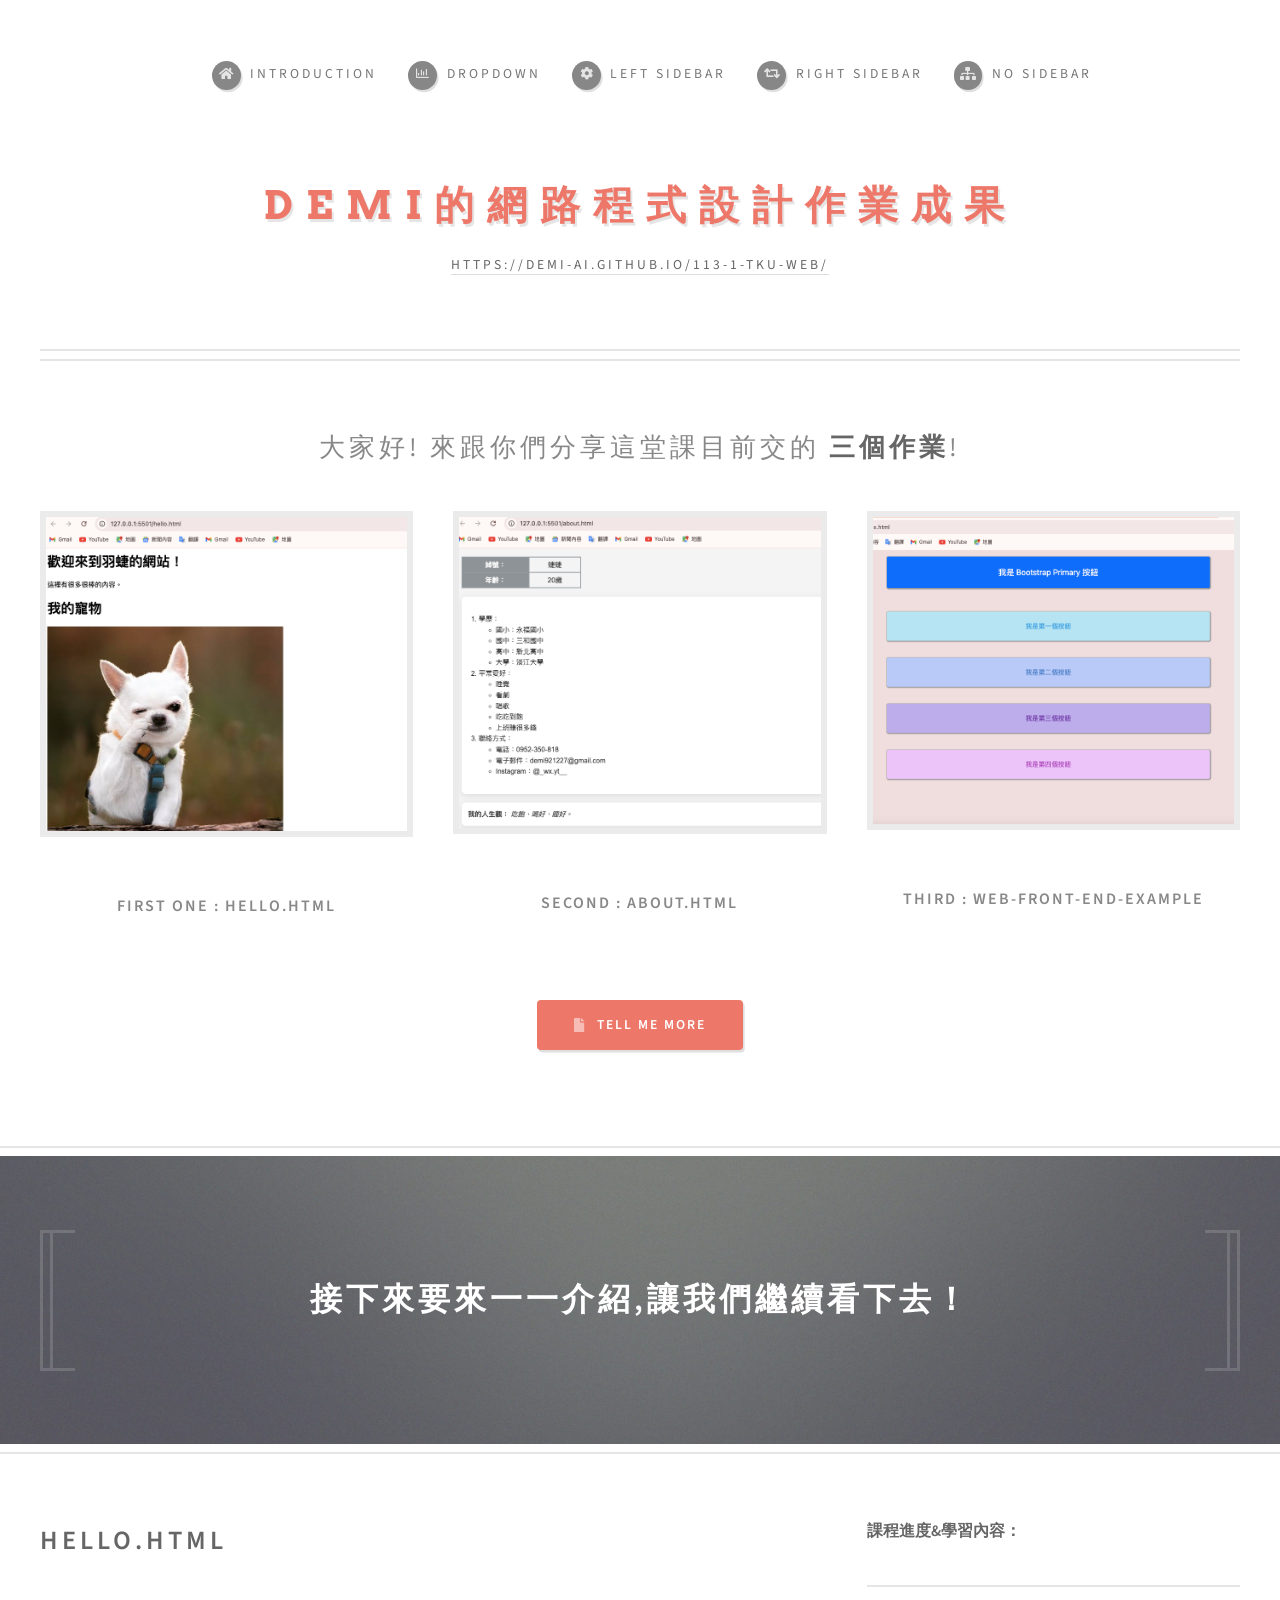
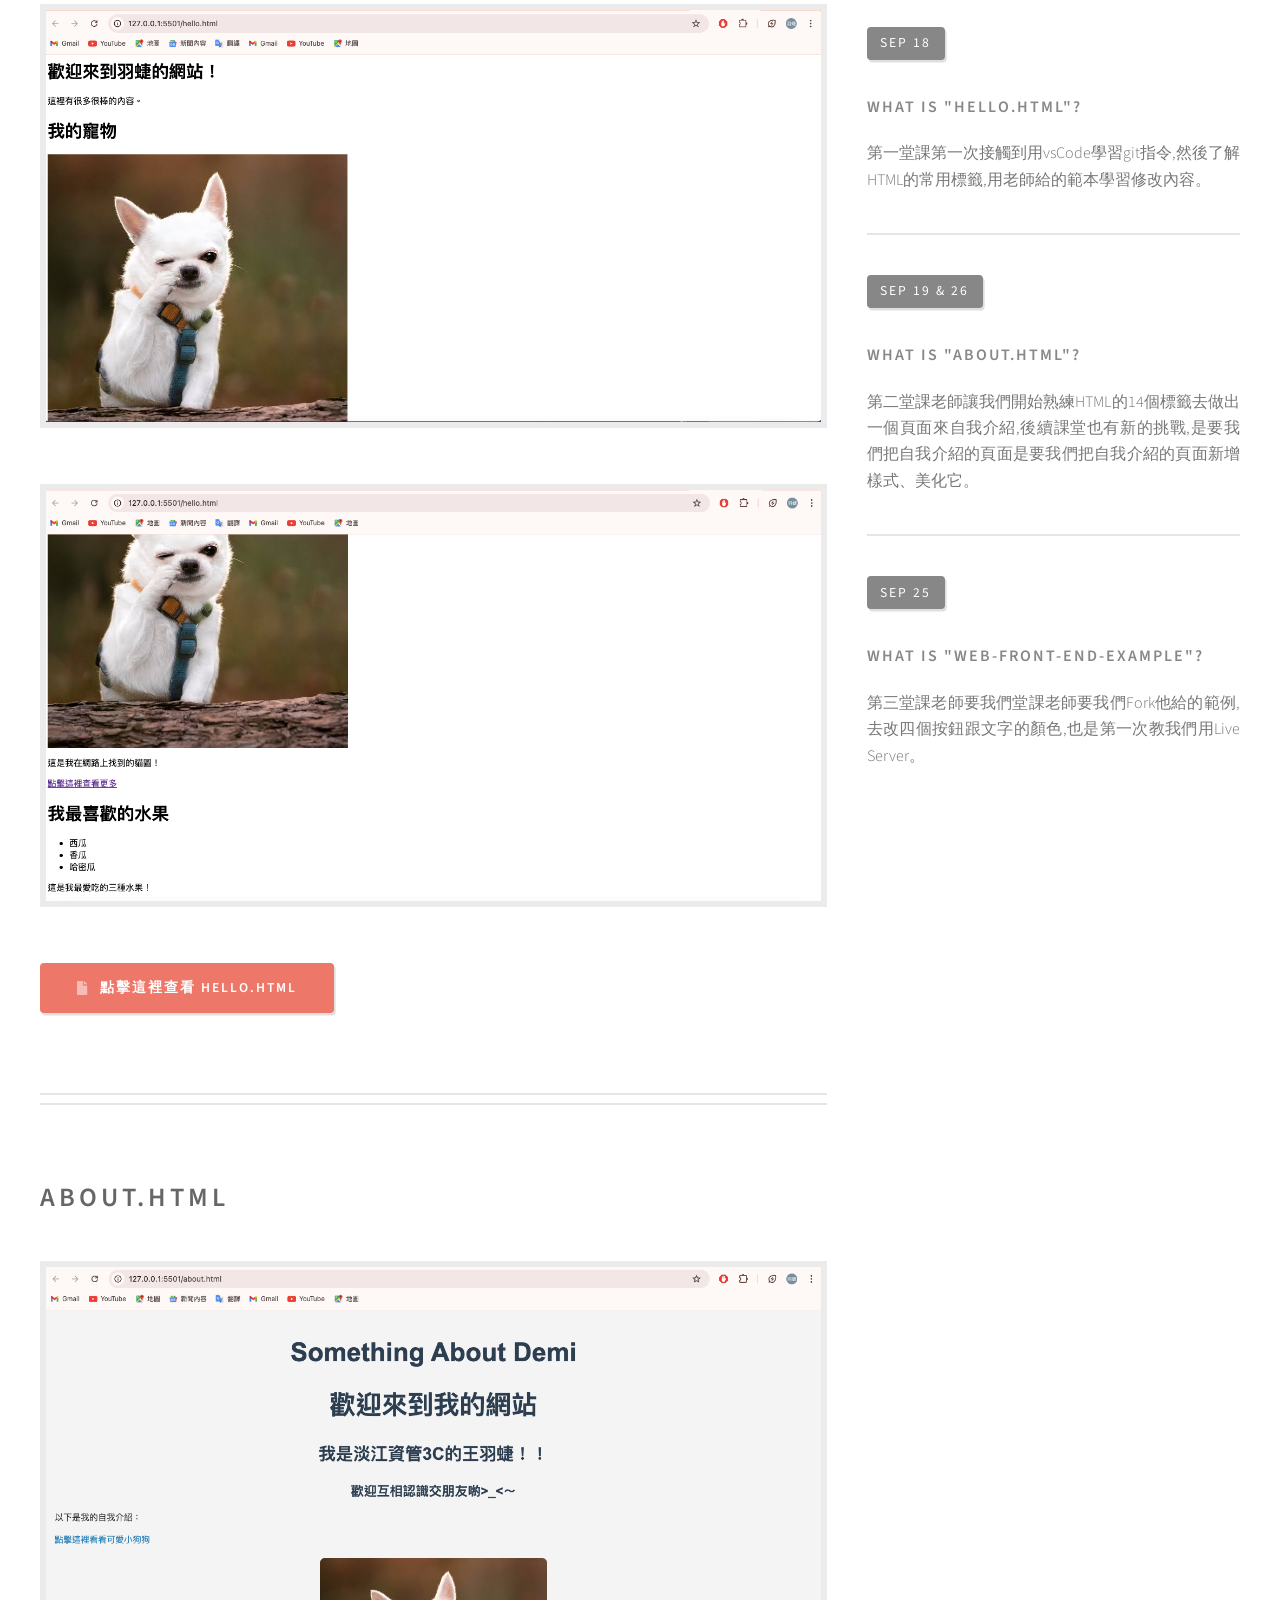
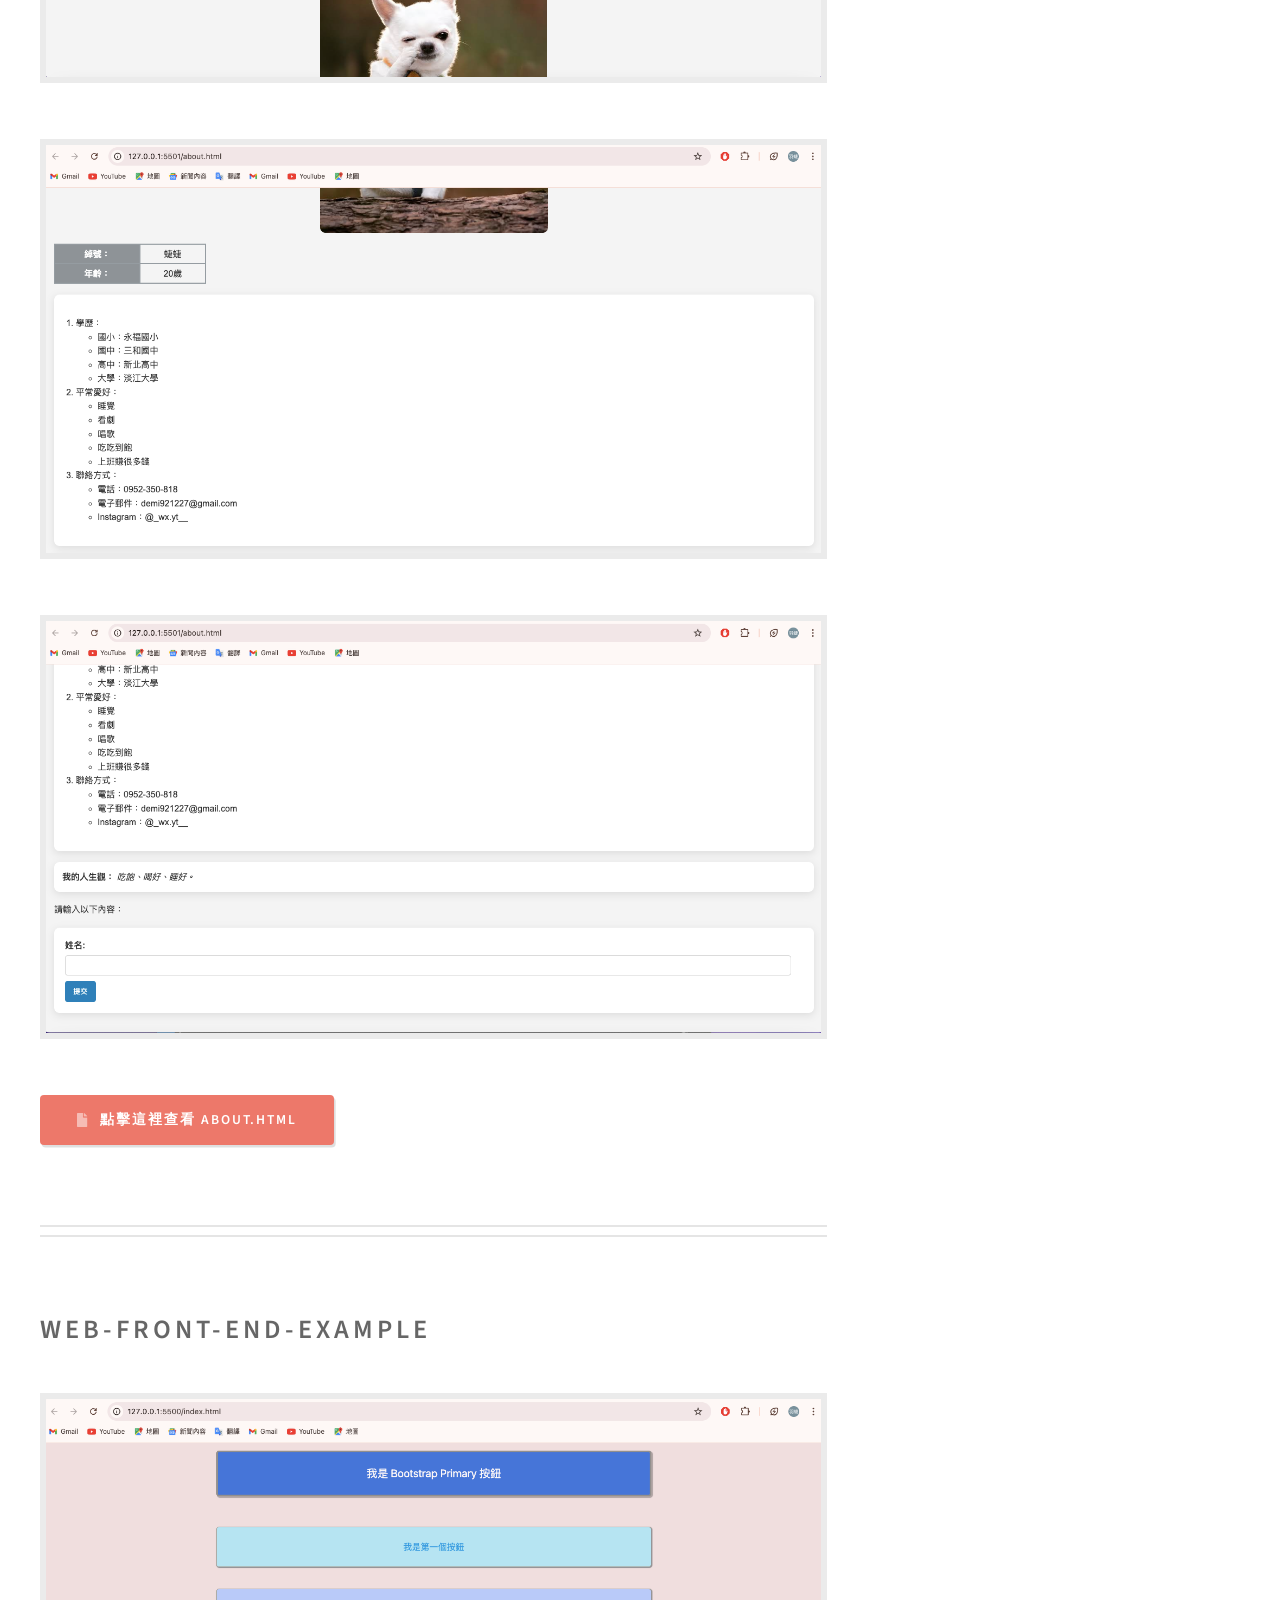
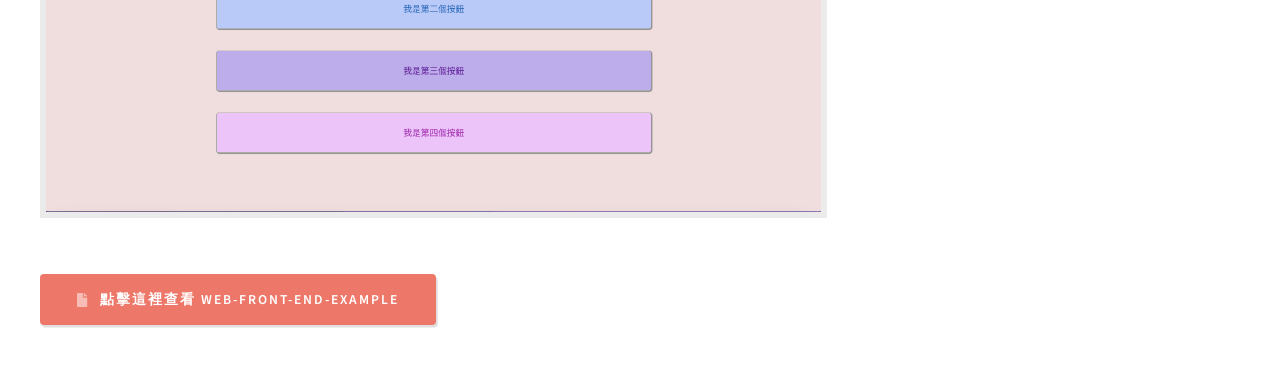
<file: index.html>
<!DOCTYPE HTML>
<!--
	Strongly Typed by HTML5 UP
	html5up.net | @ajlkn
	Free for personal and commercial use under the CCA 3.0 license (html5up.net/license)
-->
<html>

<head>
	<title>Demi-Wang</title>
	<meta charset="utf-8" />
	<meta name="viewport" content="width=device-width, initial-scale=1, user-scalable=no" />
	<link rel="stylesheet" href="assets/css/main.css" />
</head>

<body class="homepage is-preload">
	<div id="page-wrapper">

		<!-- Header -->
		<section id="header">
			<div class="container">

				<!-- Logo -->
				<h1 id="logo"><a href="index.html">Demi的網路程式設計作業成果</a></h1>
				<p><a href="https://demi-ai.github.io/113-1-TKU-Web/">https://demi-ai.github.io/113-1-TKU-Web/</a></p>

				<!-- Nav -->
				<nav id="nav">
					<ul>
						<li><a class="icon solid fa-home" href="index.html"><span>Introduction</span></a></li>
						<li>
							<a href="#" class="icon fa-chart-bar"><span>Dropdown</span></a>
							<ul>
								<li><a href="#">Lorem ipsum dolor</a></li>
								<li><a href="#">Magna phasellus</a></li>
								<li><a href="#">Etiam dolore nisl</a></li>
								<li>
									<a href="#">Phasellus consequat</a>
									<ul>
										<li><a href="#">Magna phasellus</a></li>
										<li><a href="#">Etiam dolore nisl</a></li>
										<li><a href="#">Phasellus consequat</a></li>
									</ul>
								</li>
								<li><a href="#">Veroeros feugiat</a></li>
							</ul>
						</li>
						<li><a class="icon solid fa-cog" href="left-sidebar.html"><span>Left Sidebar</span></a></li>
						<li><a class="icon solid fa-retweet" href="right-sidebar.html"><span>Right Sidebar</span></a>
						</li>
						<li><a class="icon solid fa-sitemap" href="no-sidebar.html"><span>No Sidebar</span></a></li>
					</ul>
				</nav>

			</div>
		</section>

		<!-- Features -->
		<section id="features">
			<div class="container">
				<header>
					<h2>大家好! 來跟你們分享這堂課目前交的 <strong>三個作業</strong>!</h2>
				</header>
				<div class="row aln-center">
					<div class="col-4 col-6-medium col-12-small">

						<!-- Feature -->
						<section>
							<a href="#" class="image featured"><img src="作業1.png" alt="" /></a>
							<header>
								<h3>First One : hello.html</First>
								</h3>
							</header>
						</section>

					</div>
					<div class="col-4 col-6-medium col-12-small">

						<!-- Feature -->
						<section>
							<a href="#" class="image featured"><img src="作業2.png" alt="" /></a>
							<header>
								<h3>Second : about.html</h3>
							</header>
						</section>

					</div>
					<div class="col-4 col-6-medium col-12-small">

						<!-- Feature -->
						<section>
							<a href="#" class="image featured"><img src="作業3.png" alt="" /></a>
							<header>
								<h3>Third : web-front-end-example</h3>
							</header>
						</section>

					</div>
					<div class="col-12">
						<ul class="actions">
							<li><a href="#" class="button icon solid fa-file">Tell Me More</a></li>
						</ul>
					</div>
				</div>
			</div>
		</section>

		<!-- Banner -->
		<section id="banner">
			<div class="container">
				<p><strong>接下來要來一一介紹,讓我們繼續看下去！</strong></p>
			</div>
		</section>

		<!-- Main -->
		<section id="main">
			<div class="container">
				<div class="row">

					<!-- Content -->
					<div id="content" class="col-8 col-12-medium">

						<!-- Post -->
						<article class="box post">
							<header>
								<h2><strong>HELLO.HTML</strong></h2>
							</header>
							<a href="#" class="image featured"><img src="作業1-1.png" alt="" /></a>
							<a href="#" class="image featured"><img src="作業1-2.png" alt="" /></a>
							<ul class="actions">
								<li>
									<a href="https://github.com/Demi-AI/113-1-TKU-Web/blob/main/hello.html"
										class="button icon solid fa-file"target="_blank">點擊這裡查看 hello.html</a>
								</li>
							</ul>
						</article>

						<!-- Post -->
						<article class="box post">
							<header>
								<h2><strong>ABOUT.HTML</strong></h2>
							</header>
							<a href="#" class="image featured"><img src="作業2-1.png" alt="" /></a>
							<a href="#" class="image featured"><img src="作業2-2.png" alt="" /></a>
							<a href="#" class="image featured"><img src=" 作業2-3.png" alt="" /></a>
							<ul class="actions">
								<li>
									<a href="https://github.com/Demi-AI/113-1-TKU-Web/blob/main/style.css"
										class="button icon solid fa-file"target="_blank">點擊這裡查看 about.html</a>
								</li>
							</ul>
						</article>
						<!-- Post -->
						<article class="box post">
							<header>
								<h2><strong>WEB-FRONT-END-EXAMPLE</strong></h2>
							</header>
							<a href="#" class="image featured"><img src="作業3-1.png" alt="" /></a>
							<ul class="actions">
								<li>
									<a href="https://github.com/Demi-AI/web_front-end-example/blob/main/index.html"
										class="button icon solid fa-file"target="_blank">點擊這裡查看 web-front-end-example</a>
								</li>
							</ul>
						</article>

					</div>

					<!-- Sidebar -->
					<div id="sidebar" class="col-4 col-12-medium">

						<!-- Excerpts -->
						<section>
							<ul class="divided">
								<p><strong>課程進度&學習內容：</strong></p>
								<li>

									<!-- Excerpt -->
									<article class="box excerpt">
										<header>
											<span class="date"> Sep 18</span>
											<h3><a href="#">What is "HELLO.HTML"?</a></h3>
										</header>
										<p>第一堂課第一次接觸到用vsCode學習git指令,然後了解HTML的常用標籤,用老師給的範本學習修改內容。</p>
									</article>

								</li>
								<li>

									<!-- Excerpt -->
									<article class="box excerpt">
										<header>
											<span class="date">Sep 19 & 26</span>
											<h3><a href="#">What is "ABOUT.HTML"?</a></h3>
										</header>
										<p>第二堂課老師讓我們開始熟練HTML的14個標籤去做出一個頁面來自我介紹,後續課堂也有新的挑戰,是要我們把自我介紹的頁面是要我們把自我介紹的頁面新增樣式、美化它。
										</p>
									</article>

								</li>
								<li>

									<!-- Excerpt -->
									<article class="box excerpt">
										<header>
											<span class="date">Sep 25</span>
											<h3><a href="#">What is "WEB-FRONT-END-EXAMPLE"?</a></h3>
										</header>
										<p>第三堂課老師要我們堂課老師要我們Fork他給的範例,去改四個按鈕跟文字的顏色,也是第一次教我們用Live Server。</p>
									</article>

								</li>
							</ul>
						</section>
					</div>

				</div>
			</div>
		</section>
		<!-- Scripts -->
		<script src="assets/js/jquery.min.js"></script>
		<script src="assets/js/jquery.dropotron.min.js"></script>
		<script src="assets/js/browser.min.js"></script>
		<script src="assets/js/breakpoints.min.js"></script>
		<script src="assets/js/util.js"></script>
		<script src="assets/js/main.js"></script>

</body>

</html>
</file>
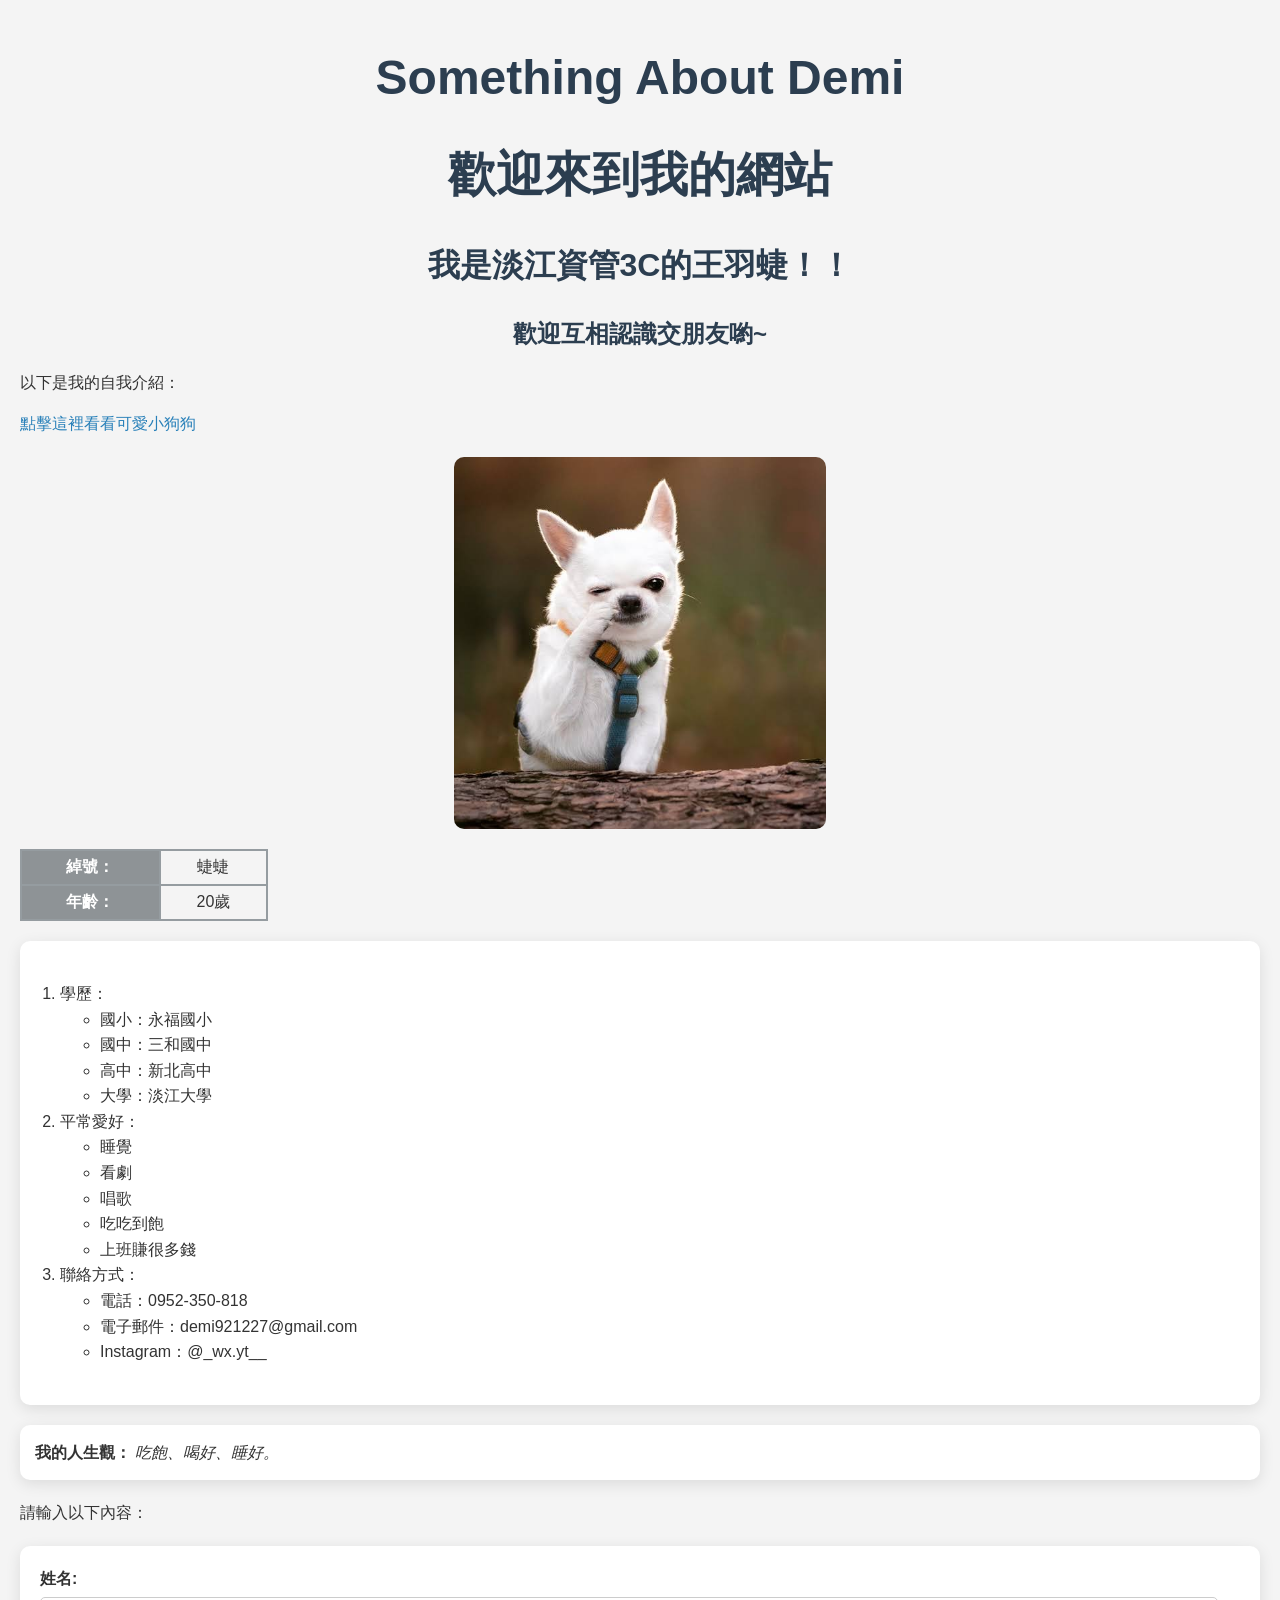
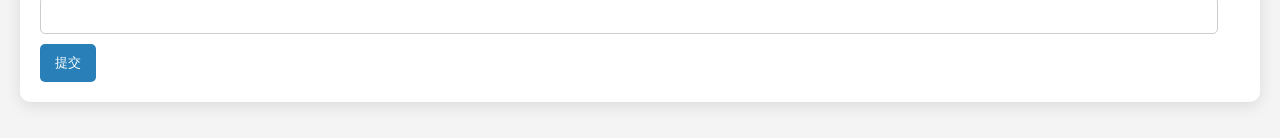
<file: about.html>
</html>

<head>
    <meta charset="UTF-8">
    <meta name="viewport" content="width=device-width, initial-scale=1.0">
    <link rel="stylesheet" type="text/css" href="style.css">
</head>

<title>Something About Demi</title>

<body>
    <h1>Something About Demi</h1>
</body>

<h1>歡迎來到我的網站</h1>
<h2>我是淡江資管3C的王羽蜨！！</h2>
<h3>歡迎互相認識交朋友喲~</h3>

        <p>以下是我的自我介紹：</p>

        <a
            href="https://www.outsideonline.com/culture/active-families/how-to-read-dog-body-language-happy-aggressive/">點擊這裡看看可愛小狗狗</a>

        <img src="dog.png" alt="這是一隻可愛的狗！">

        <table>
            <tr>
                <th>綽號：</th>
                <td>蜨蜨</td>
            </tr>
            <tr>
                <th>年齡：</th>
                <td>20歲</td>
            </tr>
        </table>

        <ol>
            <li>學歷：</li>
            <ul>
                <li>國小：永福國小</li>
                <li>國中：三和國中</li>
                <li>高中：新北高中</li>
                <li>大學：淡江大學</li>
            </ul>
            <li>平常愛好：</li>
            <ul>
                <li>睡覺</li>
                <li>看劇</li>
                <li>唱歌</li>
                <li>吃吃到飽</li>
                <li>上班賺很多錢</li>
            </ul>
            <li>聯絡方式：</li>
            <ul>
                <li>電話：0952-350-818</li>
                <li>電子郵件：demi921227@gmail.com</li>
                <li>Instagram：@_wx.yt__</li>
            </ul>
        </ol>

        <div>
            <strong>我的人生觀：</strong>
            <em>吃飽、喝好、睡好。</em>
        </div>

        <span>請輸入以下內容：</span>

        <form action="/submit" method="post">
            <label for="name">姓名:</label>
            <input type="text" id="name" name="name">
            <input type="submit" value="提交">
        </form>
</html>
</file>
<file: style.css>
/* 全局設置 */
body {
    font-family: 'Arial', sans-serif;
    background-color: #f4f4f4; /* 淺灰背景 */
    color: #333;
    line-height: 1.6;
    margin: 0;
    padding: 20px;
}

/* 標題樣式 */
h1, h2, h3 {
    color: #2c3e50; /* 深色 */
    margin-bottom: 10px;
}

h1 {
    font-size: 3em;
    text-align: center; /* 置中 */
    margin: 20px 0;
}

h2 {
    font-size: 2em;
    text-align: center; /* 置中 */
}

h3 {
    font-size: 1.5em;
    text-align: center; /* 置中 */
}

/* 連結樣式 */
a {
    color: #2980b9; /* 藍色 */
    text-decoration: none;
    transition: color 0.3s; /* 過渡效果 */
}

a:hover {
    color: #e67e22; /* 橙色懸停 */
    text-decoration: underline;
}

/* 表格樣式 */
table {
    width: 20%;
    border-collapse: collapse;
    margin: 20px 0;
}

th, td {
    padding: 6px;
    border: 2px solid #959ca0;
    text-align: center; /* 置中 */
}

th {
    background-color: #8e9396; 
    color: white;
}

/* 有序列表樣式 */
ol {
    margin: 20px 0;
    padding: 40px;
    background-color: #ffffff;
    border-radius: 10px;
    box-shadow: 0 4px 15px rgba(0, 0, 0, 0.1);
}

/* 表單樣式 */
form {
    margin-top: 20px;
    background-color: #ffffff;
    padding: 20px;
    border-radius: 10px;
    box-shadow: 0 4px 15px rgba(0, 0, 0, 0.1);
}

label {
    display: block;
    margin-bottom: 5px;
    font-weight: bold;
}

input[type="text"] {
    width: calc(100% - 22px); /* 確保有適當的內邊距 */
    padding: 10px;
    margin-bottom: 10px;
    border: 1px solid #ccc;
    border-radius: 5px;
}

input[type="submit"] {
    background-color: #2980b9;
    color: white;
    border: none;
    padding: 10px 15px;
    border-radius: 5px;
    cursor: pointer;
    transition: background-color 0.3s; /* 過渡效果 */
}

input[type="submit"]:hover {
    background-color: #1a6692; /* 深藍色懸停 */
}

/* 自我介紹區塊 */
div {
    margin: 20px 0;
    padding: 15px;
    background-color: #ffffff;
    border-radius: 10px;
    box-shadow: 0 4px 15px rgba(0, 0, 0, 0.1);
}

/* 圖片樣式 */
img {
    display: block;
    max-width: 30%; /* 確保圖片不超出邊界 */
    height: auto;
    margin: 20px auto; /* 置中 */
    border-radius: 10px;
}

/* 音樂播放區塊 */
blockquote {
    border-left: 4px solid #2980b9; /* 藍色邊框 */
    padding-left: 20px;
    margin: 20px 0;
    font-style: italic;
    color: #555;
}
</file>
<file: assets/css/main.css>
@import url("fontawesome-all.min.css");
@import url("https://fonts.googleapis.com/css?family=Source+Sans+Pro:300,400,600|Arvo:700");

/*
	Strongly Typed by HTML5 UP
	html5up.net | @ajlkn
	Free for personal and commercial use under the CCA 3.0 license (html5up.net/license)
*/

html, body, div, span, applet, object,
iframe, h1, h2, h3, h4, h5, h6, p, blockquote,
pre, a, abbr, acronym, address, big, cite,
code, del, dfn, em, img, ins, kbd, q, s, samp,
small, strike, strong, sub, sup, tt, var, b,
u, i, center, dl, dt, dd, ol, ul, li, fieldset,
form, label, legend, table, caption, tbody,
tfoot, thead, tr, th, td, article, aside,
canvas, details, embed, figure, figcaption,
footer, header, hgroup, menu, nav, output, ruby,
section, summary, time, mark, audio, video {
	margin: 0;
	padding: 0;
	border: 0;
	font-size: 100%;
	font: inherit;
	vertical-align: baseline;}

article, aside, details, figcaption, figure,
footer, header, hgroup, menu, nav, section {
	display: block;}

body {
	line-height: 1;
}

ol, ul {
	list-style: none;
}

blockquote, q {
	quotes: none;
}

	blockquote:before, blockquote:after, q:before, q:after {
		content: '';
		content: none;
	}

table {
	border-collapse: collapse;
	border-spacing: 0;
}

body {
	-webkit-text-size-adjust: none;
}

mark {
	background-color: transparent;
	color: inherit;
}

input::-moz-focus-inner {
	border: 0;
	padding: 0;
}

input, select, textarea {
	-moz-appearance: none;
	-webkit-appearance: none;
	-ms-appearance: none;
	appearance: none;
}

/* Basic */

	html {
		box-sizing: border-box;
	}

	*, *:before, *:after {
		box-sizing: inherit;
	}

	body {
		background: #f0f0f0;
	}

		body.is-preload *, body.is-preload *:before, body.is-preload *:after {
			-moz-animation: none !important;
			-webkit-animation: none !important;
			-ms-animation: none !important;
			animation: none !important;
			-moz-transition: none !important;
			-webkit-transition: none !important;
			-ms-transition: none !important;
			transition: none !important;
		}

	body, input, textarea, select {
		font-family: 'Source Sans Pro';
		font-weight: 300;
		color: #777;
		line-height: 1.65em;
		font-size: 15pt;
	}

	h1, h2, h3, h4, h5, h6 {
		font-weight: 600;
		text-transform: uppercase;
		color: #888;
	}

	h1 a, h2 a, h3 a, h4 a, h5 a, h6 a {
		color: inherit;
		text-decoration: none;
		border: 0;
	}

	h2 {
		font-size: 1.65em;
		font-weight: 400;
		letter-spacing: 4px;
		margin: 0 0 1.5em 0;
		line-height: 1.75em;
	}

	h3 {
		font-size: 1em;
		letter-spacing: 2px;
		margin: 0 0 1.25em 0;
	}

	a {
		-moz-transition: color 0.25s ease-in-out, border-bottom-color 0.25s ease-in-out;
		-webkit-transition: color 0.25s ease-in-out, border-bottom-color 0.25s ease-in-out;
		-ms-transition: color 0.25s ease-in-out, border-bottom-color 0.25s ease-in-out;
		transition: color 0.25s ease-in-out, border-bottom-color 0.25s ease-in-out;
		color: #666;
		text-decoration: none;
		border-bottom: solid 1px #ddd;
	}

		a strong {
			-moz-transition: color 0.25s ease-in-out, border-bottom-color 0.25s ease-in-out;
			-webkit-transition: color 0.25s ease-in-out, border-bottom-color 0.25s ease-in-out;
			-ms-transition: color 0.25s ease-in-out, border-bottom-color 0.25s ease-in-out;
			transition: color 0.25s ease-in-out, border-bottom-color 0.25s ease-in-out;
		}

		a:hover {
			color: #ed786a;
			border-bottom-color: rgba(255, 255, 255, 0);
		}

			a:hover strong {
				color: #ed786a;
			}

	strong, b {
		font-weight: 600;
		color: #666;
	}

	em, i {
		font-style: italic;
	}

	sub {
		position: relative;
		top: 0.5em;
		font-size: 0.8em;
	}

	sup {
		position: relative;
		top: -0.5em;
		font-size: 0.8em;
	}

	hr {
		border: 0;
		border-top: solid 1px #ddd;
	}

	blockquote {
		border-left: solid 0.5em #ddd;
		padding: 1em 0 1em 2em;
		font-style: italic;
	}

	p {
		text-align: justify;
		margin-bottom: 2em;
	}

	ul, ol, dl, table, blockquote {
		margin-bottom: 2em;
	}

	br.clear {
		clear: both;
	}

/* Container */

	.container {
		margin: 0 auto;
		max-width: 100%;
		width: 70em;
	}

		@media screen and (max-width: 1680px) {

			.container {
				width: 68em;
			}

		}

		@media screen and (max-width: 1280px) {

			.container {
				width: calc(100% - 80px);
			}

		}

		@media screen and (max-width: 980px) {

			.container {
				width: calc(100% - 100px);
			}

		}

		@media screen and (max-width: 736px) {

			.container {
				width: calc(100% - 40px);
			}

		}

/* Row */

	.row {
		display: flex;
		flex-wrap: wrap;
		box-sizing: border-box;
		align-items: stretch;
	}

		.row > * {
			box-sizing: border-box;
		}

		.row.gtr-uniform > * > :last-child {
			margin-bottom: 0;
		}

		.row.aln-left {
			justify-content: flex-start;
		}

		.row.aln-center {
			justify-content: center;
		}

		.row.aln-right {
			justify-content: flex-end;
		}

		.row.aln-top {
			align-items: flex-start;
		}

		.row.aln-middle {
			align-items: center;
		}

		.row.aln-bottom {
			align-items: flex-end;
		}

		.row > .imp {
			order: -1;
		}

		.row > .col-1 {
			width: 8.33333%;
		}

		.row > .off-1 {
			margin-left: 8.33333%;
		}

		.row > .col-2 {
			width: 16.66667%;
		}

		.row > .off-2 {
			margin-left: 16.66667%;
		}

		.row > .col-3 {
			width: 25%;
		}

		.row > .off-3 {
			margin-left: 25%;
		}

		.row > .col-4 {
			width: 33.33333%;
		}

		.row > .off-4 {
			margin-left: 33.33333%;
		}

		.row > .col-5 {
			width: 41.66667%;
		}

		.row > .off-5 {
			margin-left: 41.66667%;
		}

		.row > .col-6 {
			width: 50%;
		}

		.row > .off-6 {
			margin-left: 50%;
		}

		.row > .col-7 {
			width: 58.33333%;
		}

		.row > .off-7 {
			margin-left: 58.33333%;
		}

		.row > .col-8 {
			width: 66.66667%;
		}

		.row > .off-8 {
			margin-left: 66.66667%;
		}

		.row > .col-9 {
			width: 75%;
		}

		.row > .off-9 {
			margin-left: 75%;
		}

		.row > .col-10 {
			width: 83.33333%;
		}

		.row > .off-10 {
			margin-left: 83.33333%;
		}

		.row > .col-11 {
			width: 91.66667%;
		}

		.row > .off-11 {
			margin-left: 91.66667%;
		}

		.row > .col-12 {
			width: 100%;
		}

		.row > .off-12 {
			margin-left: 100%;
		}

		.row.gtr-0 {
			margin-top: 0px;
			margin-left: 0px;
		}

			.row.gtr-0 > * {
				padding: 0px 0 0 0px;
			}

			.row.gtr-0.gtr-uniform {
				margin-top: 0px;
			}

				.row.gtr-0.gtr-uniform > * {
					padding-top: 0px;
				}

		.row.gtr-25 {
			margin-top: -12.5px;
			margin-left: -12.5px;
		}

			.row.gtr-25 > * {
				padding: 12.5px 0 0 12.5px;
			}

			.row.gtr-25.gtr-uniform {
				margin-top: -12.5px;
			}

				.row.gtr-25.gtr-uniform > * {
					padding-top: 12.5px;
				}

		.row.gtr-50 {
			margin-top: -25px;
			margin-left: -25px;
		}

			.row.gtr-50 > * {
				padding: 25px 0 0 25px;
			}

			.row.gtr-50.gtr-uniform {
				margin-top: -25px;
			}

				.row.gtr-50.gtr-uniform > * {
					padding-top: 25px;
				}

		.row {
			margin-top: -50px;
			margin-left: -50px;
		}

			.row > * {
				padding: 50px 0 0 50px;
			}

			.row.gtr-uniform {
				margin-top: -50px;
			}

				.row.gtr-uniform > * {
					padding-top: 50px;
				}

		.row.gtr-150 {
			margin-top: -75px;
			margin-left: -75px;
		}

			.row.gtr-150 > * {
				padding: 75px 0 0 75px;
			}

			.row.gtr-150.gtr-uniform {
				margin-top: -75px;
			}

				.row.gtr-150.gtr-uniform > * {
					padding-top: 75px;
				}

		.row.gtr-200 {
			margin-top: -100px;
			margin-left: -100px;
		}

			.row.gtr-200 > * {
				padding: 100px 0 0 100px;
			}

			.row.gtr-200.gtr-uniform {
				margin-top: -100px;
			}

				.row.gtr-200.gtr-uniform > * {
					padding-top: 100px;
				}

		@media screen and (max-width: 1680px) {

			.row {
				display: flex;
				flex-wrap: wrap;
				box-sizing: border-box;
				align-items: stretch;
			}

				.row > * {
					box-sizing: border-box;
				}

				.row.gtr-uniform > * > :last-child {
					margin-bottom: 0;
				}

				.row.aln-left {
					justify-content: flex-start;
				}

				.row.aln-center {
					justify-content: center;
				}

				.row.aln-right {
					justify-content: flex-end;
				}

				.row.aln-top {
					align-items: flex-start;
				}

				.row.aln-middle {
					align-items: center;
				}

				.row.aln-bottom {
					align-items: flex-end;
				}

				.row > .imp-xlarge {
					order: -1;
				}

				.row > .col-1-xlarge {
					width: 8.33333%;
				}

				.row > .off-1-xlarge {
					margin-left: 8.33333%;
				}

				.row > .col-2-xlarge {
					width: 16.66667%;
				}

				.row > .off-2-xlarge {
					margin-left: 16.66667%;
				}

				.row > .col-3-xlarge {
					width: 25%;
				}

				.row > .off-3-xlarge {
					margin-left: 25%;
				}

				.row > .col-4-xlarge {
					width: 33.33333%;
				}

				.row > .off-4-xlarge {
					margin-left: 33.33333%;
				}

				.row > .col-5-xlarge {
					width: 41.66667%;
				}

				.row > .off-5-xlarge {
					margin-left: 41.66667%;
				}

				.row > .col-6-xlarge {
					width: 50%;
				}

				.row > .off-6-xlarge {
					margin-left: 50%;
				}

				.row > .col-7-xlarge {
					width: 58.33333%;
				}

				.row > .off-7-xlarge {
					margin-left: 58.33333%;
				}

				.row > .col-8-xlarge {
					width: 66.66667%;
				}

				.row > .off-8-xlarge {
					margin-left: 66.66667%;
				}

				.row > .col-9-xlarge {
					width: 75%;
				}

				.row > .off-9-xlarge {
					margin-left: 75%;
				}

				.row > .col-10-xlarge {
					width: 83.33333%;
				}

				.row > .off-10-xlarge {
					margin-left: 83.33333%;
				}

				.row > .col-11-xlarge {
					width: 91.66667%;
				}

				.row > .off-11-xlarge {
					margin-left: 91.66667%;
				}

				.row > .col-12-xlarge {
					width: 100%;
				}

				.row > .off-12-xlarge {
					margin-left: 100%;
				}

				.row.gtr-0 {
					margin-top: 0px;
					margin-left: 0px;
				}

					.row.gtr-0 > * {
						padding: 0px 0 0 0px;
					}

					.row.gtr-0.gtr-uniform {
						margin-top: 0px;
					}

						.row.gtr-0.gtr-uniform > * {
							padding-top: 0px;
						}

				.row.gtr-25 {
					margin-top: -12.5px;
					margin-left: -12.5px;
				}

					.row.gtr-25 > * {
						padding: 12.5px 0 0 12.5px;
					}

					.row.gtr-25.gtr-uniform {
						margin-top: -12.5px;
					}

						.row.gtr-25.gtr-uniform > * {
							padding-top: 12.5px;
						}

				.row.gtr-50 {
					margin-top: -25px;
					margin-left: -25px;
				}

					.row.gtr-50 > * {
						padding: 25px 0 0 25px;
					}

					.row.gtr-50.gtr-uniform {
						margin-top: -25px;
					}

						.row.gtr-50.gtr-uniform > * {
							padding-top: 25px;
						}

				.row {
					margin-top: -50px;
					margin-left: -50px;
				}

					.row > * {
						padding: 50px 0 0 50px;
					}

					.row.gtr-uniform {
						margin-top: -50px;
					}

						.row.gtr-uniform > * {
							padding-top: 50px;
						}

				.row.gtr-150 {
					margin-top: -75px;
					margin-left: -75px;
				}

					.row.gtr-150 > * {
						padding: 75px 0 0 75px;
					}

					.row.gtr-150.gtr-uniform {
						margin-top: -75px;
					}

						.row.gtr-150.gtr-uniform > * {
							padding-top: 75px;
						}

				.row.gtr-200 {
					margin-top: -100px;
					margin-left: -100px;
				}

					.row.gtr-200 > * {
						padding: 100px 0 0 100px;
					}

					.row.gtr-200.gtr-uniform {
						margin-top: -100px;
					}

						.row.gtr-200.gtr-uniform > * {
							padding-top: 100px;
						}

		}

		@media screen and (max-width: 1280px) {

			.row {
				display: flex;
				flex-wrap: wrap;
				box-sizing: border-box;
				align-items: stretch;
			}

				.row > * {
					box-sizing: border-box;
				}

				.row.gtr-uniform > * > :last-child {
					margin-bottom: 0;
				}

				.row.aln-left {
					justify-content: flex-start;
				}

				.row.aln-center {
					justify-content: center;
				}

				.row.aln-right {
					justify-content: flex-end;
				}

				.row.aln-top {
					align-items: flex-start;
				}

				.row.aln-middle {
					align-items: center;
				}

				.row.aln-bottom {
					align-items: flex-end;
				}

				.row > .imp-large {
					order: -1;
				}

				.row > .col-1-large {
					width: 8.33333%;
				}

				.row > .off-1-large {
					margin-left: 8.33333%;
				}

				.row > .col-2-large {
					width: 16.66667%;
				}

				.row > .off-2-large {
					margin-left: 16.66667%;
				}

				.row > .col-3-large {
					width: 25%;
				}

				.row > .off-3-large {
					margin-left: 25%;
				}

				.row > .col-4-large {
					width: 33.33333%;
				}

				.row > .off-4-large {
					margin-left: 33.33333%;
				}

				.row > .col-5-large {
					width: 41.66667%;
				}

				.row > .off-5-large {
					margin-left: 41.66667%;
				}

				.row > .col-6-large {
					width: 50%;
				}

				.row > .off-6-large {
					margin-left: 50%;
				}

				.row > .col-7-large {
					width: 58.33333%;
				}

				.row > .off-7-large {
					margin-left: 58.33333%;
				}

				.row > .col-8-large {
					width: 66.66667%;
				}

				.row > .off-8-large {
					margin-left: 66.66667%;
				}

				.row > .col-9-large {
					width: 75%;
				}

				.row > .off-9-large {
					margin-left: 75%;
				}

				.row > .col-10-large {
					width: 83.33333%;
				}

				.row > .off-10-large {
					margin-left: 83.33333%;
				}

				.row > .col-11-large {
					width: 91.66667%;
				}

				.row > .off-11-large {
					margin-left: 91.66667%;
				}

				.row > .col-12-large {
					width: 100%;
				}

				.row > .off-12-large {
					margin-left: 100%;
				}

				.row.gtr-0 {
					margin-top: 0px;
					margin-left: 0px;
				}

					.row.gtr-0 > * {
						padding: 0px 0 0 0px;
					}

					.row.gtr-0.gtr-uniform {
						margin-top: 0px;
					}

						.row.gtr-0.gtr-uniform > * {
							padding-top: 0px;
						}

				.row.gtr-25 {
					margin-top: -10px;
					margin-left: -10px;
				}

					.row.gtr-25 > * {
						padding: 10px 0 0 10px;
					}

					.row.gtr-25.gtr-uniform {
						margin-top: -10px;
					}

						.row.gtr-25.gtr-uniform > * {
							padding-top: 10px;
						}

				.row.gtr-50 {
					margin-top: -20px;
					margin-left: -20px;
				}

					.row.gtr-50 > * {
						padding: 20px 0 0 20px;
					}

					.row.gtr-50.gtr-uniform {
						margin-top: -20px;
					}

						.row.gtr-50.gtr-uniform > * {
							padding-top: 20px;
						}

				.row {
					margin-top: -40px;
					margin-left: -40px;
				}

					.row > * {
						padding: 40px 0 0 40px;
					}

					.row.gtr-uniform {
						margin-top: -40px;
					}

						.row.gtr-uniform > * {
							padding-top: 40px;
						}

				.row.gtr-150 {
					margin-top: -60px;
					margin-left: -60px;
				}

					.row.gtr-150 > * {
						padding: 60px 0 0 60px;
					}

					.row.gtr-150.gtr-uniform {
						margin-top: -60px;
					}

						.row.gtr-150.gtr-uniform > * {
							padding-top: 60px;
						}

				.row.gtr-200 {
					margin-top: -80px;
					margin-left: -80px;
				}

					.row.gtr-200 > * {
						padding: 80px 0 0 80px;
					}

					.row.gtr-200.gtr-uniform {
						margin-top: -80px;
					}

						.row.gtr-200.gtr-uniform > * {
							padding-top: 80px;
						}

		}

		@media screen and (max-width: 980px) {

			.row {
				display: flex;
				flex-wrap: wrap;
				box-sizing: border-box;
				align-items: stretch;
			}

				.row > * {
					box-sizing: border-box;
				}

				.row.gtr-uniform > * > :last-child {
					margin-bottom: 0;
				}

				.row.aln-left {
					justify-content: flex-start;
				}

				.row.aln-center {
					justify-content: center;
				}

				.row.aln-right {
					justify-content: flex-end;
				}

				.row.aln-top {
					align-items: flex-start;
				}

				.row.aln-middle {
					align-items: center;
				}

				.row.aln-bottom {
					align-items: flex-end;
				}

				.row > .imp-medium {
					order: -1;
				}

				.row > .col-1-medium {
					width: 8.33333%;
				}

				.row > .off-1-medium {
					margin-left: 8.33333%;
				}

				.row > .col-2-medium {
					width: 16.66667%;
				}

				.row > .off-2-medium {
					margin-left: 16.66667%;
				}

				.row > .col-3-medium {
					width: 25%;
				}

				.row > .off-3-medium {
					margin-left: 25%;
				}

				.row > .col-4-medium {
					width: 33.33333%;
				}

				.row > .off-4-medium {
					margin-left: 33.33333%;
				}

				.row > .col-5-medium {
					width: 41.66667%;
				}

				.row > .off-5-medium {
					margin-left: 41.66667%;
				}

				.row > .col-6-medium {
					width: 50%;
				}

				.row > .off-6-medium {
					margin-left: 50%;
				}

				.row > .col-7-medium {
					width: 58.33333%;
				}

				.row > .off-7-medium {
					margin-left: 58.33333%;
				}

				.row > .col-8-medium {
					width: 66.66667%;
				}

				.row > .off-8-medium {
					margin-left: 66.66667%;
				}

				.row > .col-9-medium {
					width: 75%;
				}

				.row > .off-9-medium {
					margin-left: 75%;
				}

				.row > .col-10-medium {
					width: 83.33333%;
				}

				.row > .off-10-medium {
					margin-left: 83.33333%;
				}

				.row > .col-11-medium {
					width: 91.66667%;
				}

				.row > .off-11-medium {
					margin-left: 91.66667%;
				}

				.row > .col-12-medium {
					width: 100%;
				}

				.row > .off-12-medium {
					margin-left: 100%;
				}

				.row.gtr-0 {
					margin-top: 0px;
					margin-left: 0px;
				}

					.row.gtr-0 > * {
						padding: 0px 0 0 0px;
					}

					.row.gtr-0.gtr-uniform {
						margin-top: 0px;
					}

						.row.gtr-0.gtr-uniform > * {
							padding-top: 0px;
						}

				.row.gtr-25 {
					margin-top: -12.5px;
					margin-left: -12.5px;
				}

					.row.gtr-25 > * {
						padding: 12.5px 0 0 12.5px;
					}

					.row.gtr-25.gtr-uniform {
						margin-top: -12.5px;
					}

						.row.gtr-25.gtr-uniform > * {
							padding-top: 12.5px;
						}

				.row.gtr-50 {
					margin-top: -25px;
					margin-left: -25px;
				}

					.row.gtr-50 > * {
						padding: 25px 0 0 25px;
					}

					.row.gtr-50.gtr-uniform {
						margin-top: -25px;
					}

						.row.gtr-50.gtr-uniform > * {
							padding-top: 25px;
						}

				.row {
					margin-top: -50px;
					margin-left: -50px;
				}

					.row > * {
						padding: 50px 0 0 50px;
					}

					.row.gtr-uniform {
						margin-top: -50px;
					}

						.row.gtr-uniform > * {
							padding-top: 50px;
						}

				.row.gtr-150 {
					margin-top: -75px;
					margin-left: -75px;
				}

					.row.gtr-150 > * {
						padding: 75px 0 0 75px;
					}

					.row.gtr-150.gtr-uniform {
						margin-top: -75px;
					}

						.row.gtr-150.gtr-uniform > * {
							padding-top: 75px;
						}

				.row.gtr-200 {
					margin-top: -100px;
					margin-left: -100px;
				}

					.row.gtr-200 > * {
						padding: 100px 0 0 100px;
					}

					.row.gtr-200.gtr-uniform {
						margin-top: -100px;
					}

						.row.gtr-200.gtr-uniform > * {
							padding-top: 100px;
						}

		}

		@media screen and (max-width: 736px) {

			.row {
				display: flex;
				flex-wrap: wrap;
				box-sizing: border-box;
				align-items: stretch;
			}

				.row > * {
					box-sizing: border-box;
				}

				.row.gtr-uniform > * > :last-child {
					margin-bottom: 0;
				}

				.row.aln-left {
					justify-content: flex-start;
				}

				.row.aln-center {
					justify-content: center;
				}

				.row.aln-right {
					justify-content: flex-end;
				}

				.row.aln-top {
					align-items: flex-start;
				}

				.row.aln-middle {
					align-items: center;
				}

				.row.aln-bottom {
					align-items: flex-end;
				}

				.row > .imp-small {
					order: -1;
				}

				.row > .col-1-small {
					width: 8.33333%;
				}

				.row > .off-1-small {
					margin-left: 8.33333%;
				}

				.row > .col-2-small {
					width: 16.66667%;
				}

				.row > .off-2-small {
					margin-left: 16.66667%;
				}

				.row > .col-3-small {
					width: 25%;
				}

				.row > .off-3-small {
					margin-left: 25%;
				}

				.row > .col-4-small {
					width: 33.33333%;
				}

				.row > .off-4-small {
					margin-left: 33.33333%;
				}

				.row > .col-5-small {
					width: 41.66667%;
				}

				.row > .off-5-small {
					margin-left: 41.66667%;
				}

				.row > .col-6-small {
					width: 50%;
				}

				.row > .off-6-small {
					margin-left: 50%;
				}

				.row > .col-7-small {
					width: 58.33333%;
				}

				.row > .off-7-small {
					margin-left: 58.33333%;
				}

				.row > .col-8-small {
					width: 66.66667%;
				}

				.row > .off-8-small {
					margin-left: 66.66667%;
				}

				.row > .col-9-small {
					width: 75%;
				}

				.row > .off-9-small {
					margin-left: 75%;
				}

				.row > .col-10-small {
					width: 83.33333%;
				}

				.row > .off-10-small {
					margin-left: 83.33333%;
				}

				.row > .col-11-small {
					width: 91.66667%;
				}

				.row > .off-11-small {
					margin-left: 91.66667%;
				}

				.row > .col-12-small {
					width: 100%;
				}

				.row > .off-12-small {
					margin-left: 100%;
				}

				.row.gtr-0 {
					margin-top: 0px;
					margin-left: 0px;
				}

					.row.gtr-0 > * {
						padding: 0px 0 0 0px;
					}

					.row.gtr-0.gtr-uniform {
						margin-top: 0px;
					}

						.row.gtr-0.gtr-uniform > * {
							padding-top: 0px;
						}

				.row.gtr-25 {
					margin-top: -7.5px;
					margin-left: -7.5px;
				}

					.row.gtr-25 > * {
						padding: 7.5px 0 0 7.5px;
					}

					.row.gtr-25.gtr-uniform {
						margin-top: -7.5px;
					}

						.row.gtr-25.gtr-uniform > * {
							padding-top: 7.5px;
						}

				.row.gtr-50 {
					margin-top: -15px;
					margin-left: -15px;
				}

					.row.gtr-50 > * {
						padding: 15px 0 0 15px;
					}

					.row.gtr-50.gtr-uniform {
						margin-top: -15px;
					}

						.row.gtr-50.gtr-uniform > * {
							padding-top: 15px;
						}

				.row {
					margin-top: -30px;
					margin-left: -30px;
				}

					.row > * {
						padding: 30px 0 0 30px;
					}

					.row.gtr-uniform {
						margin-top: -30px;
					}

						.row.gtr-uniform > * {
							padding-top: 30px;
						}

				.row.gtr-150 {
					margin-top: -45px;
					margin-left: -45px;
				}

					.row.gtr-150 > * {
						padding: 45px 0 0 45px;
					}

					.row.gtr-150.gtr-uniform {
						margin-top: -45px;
					}

						.row.gtr-150.gtr-uniform > * {
							padding-top: 45px;
						}

				.row.gtr-200 {
					margin-top: -60px;
					margin-left: -60px;
				}

					.row.gtr-200 > * {
						padding: 60px 0 0 60px;
					}

					.row.gtr-200.gtr-uniform {
						margin-top: -60px;
					}

						.row.gtr-200.gtr-uniform > * {
							padding-top: 60px;
						}

		}

/* Sections/Article */

	section, article {
		margin-bottom: 3em;
	}

	section > :last-child,
	article > :last-child,
	section:last-child,
	article:last-child {
		margin-bottom: 0;
	}

/* Image */

	.image {
		-moz-transition: opacity 0.25s ease-in-out;
		-webkit-transition: opacity 0.25s ease-in-out;
		-ms-transition: opacity 0.25s ease-in-out;
		transition: opacity 0.25s ease-in-out;
		display: inline-block;
		border: solid 6px #ebebeb !important;
	}

		.image:hover {
			opacity: 0.9;
		}

		.image img {
			display: block;
			width: 100%;
		}

		.image.fit {
			display: block;
			width: 100%;
		}

		.image.featured {
			display: block;
			width: 100%;
			margin: 0 0 3.5em 0;
		}

		.image.left {
			float: left;
			margin: 0 1.5em 1.5em 0;
			position: relative;
			top: 0.5em;
		}

		.image.centered {
			display: block;
			margin: 0 0 2em 0;
		}

			.image.centered img {
				margin: 0 auto;
				width: auto;
			}

/* List */

	ul {
		list-style: disc;
		padding-left: 1em;
	}

		ul li {
			padding-left: 0.5em;
			margin: 0.75em 0 0.75em 0;
		}

			ul li:first-child {
				margin-top: 0;
			}

	ol {
		list-style: decimal;
		padding-left: 1em;
	}

		ol li {
			padding-left: 0.5em;
			margin: 0.75em 0 0.75em 0;
		}

			ol li:first-child {
				margin-top: 0;
			}

/* Links */

	ul.links {
		list-style: none;
		padding-left: 0;
	}

		ul.links li {
			display: inline;
			border-left: solid 1px #d0d0d0;
			padding-left: 1em;
			margin: 0 0 0 1em;
		}

			ul.links li:first-child {
				margin-left: 0;
				padding-left: 0;
				border-left: 0;
			}

/* Actions */

	ul.actions {
		margin-top: 2.5em;
		clear: both;
		list-style: none;
		padding-left: 0;
	}

		ul.actions li {
			padding-left: 0;
			display: inline-block;
			margin: 0 0 0 1em;
		}

			ul.actions li:first-child {
				margin-left: 0;
			}

/* Divided */

	ul.divided {
		list-style: none;
		padding-left: 0;
	}

		ul.divided li {
			border-top: solid 2px #e5e5e5;
			padding-left: 0;
			margin: 2.5em 0 0 0;
			padding: 2.5em 0 0 0;
		}

			ul.divided li:first-child {
				border-top: 0;
				margin-top: 0;
				padding-top: 0;
			}

/* Icons */

	ul.icons {
		list-style: none;
		padding-left: 0;
	}

		ul.icons > li {
			position: relative;
			padding: 2em 0 0 3em;
			margin: 0;
		}

			ul.icons > li:before {
				position: absolute;
				left: 0;
				top: 2.6em;
				display: block;
				font-size: 0.8em;
				background: #878787;
				color: #e4e4e4;
				width: 2em;
				height: 2em;
				border-radius: 2em;
				line-height: 2em;
				text-align: center;
				box-shadow: 0.125em 0.175em 0 0 rgba(0, 0, 0, 0.125);
			}

			ul.icons > li:first-child {
				padding-top: 0;
			}

				ul.icons > li:first-child:before {
					top: 0;
				}

/* Form */

	form label {
		font-weight: 600;
		text-transform: uppercase;
		color: #888;
		display: block;
		margin: 0 0 1em 0;
	}

	form input[type="text"],
	form input[type="email"],
	form input[type="password"],
	form select,
	form textarea {
		-moz-transition: background-color 0.25s ease-in-out;
		-webkit-transition: background-color 0.25s ease-in-out;
		-ms-transition: background-color 0.25s ease-in-out;
		transition: background-color 0.25s ease-in-out;
		-webkit-appearance: none;
		display: block;
		border: 0;
		background: #e8e8e8;
		width: 100%;
		box-shadow: inset 2px 2px 0px 0px rgba(0, 0, 0, 0.1);
		border-radius: 4px;
		line-height: 1.25em;
		padding: 0.75em 1em 0.75em 1em;
	}

		form input[type="text"]:focus,
		form input[type="email"]:focus,
		form input[type="password"]:focus,
		form select:focus,
		form textarea:focus {
			background: #f0f0f0;
		}

	form textarea {
		min-height: 11em;
	}

	form ::-webkit-input-placeholder {
		color: #555 !important;
		line-height: 1.35em;
	}

	form :-moz-placeholder {
		color: #555 !important;
	}

	form ::-moz-placeholder {
		color: #555 !important;
	}

	form :-ms-input-placeholder {
		color: #555 !important;
	}

	form ::-moz-focus-inner {
		border: 0;
	}

/* Table */

	table {
		width: 100%;
	}

		table tbody tr {
			border-top: solid 1px #E5E5E5;
		}

			table tbody tr:first-child {
				border-top: 0;
			}

		table td {
			padding: 0.75em 1em 0.75em 1em;
		}

		table th {
			text-align: left;
			font-weight: bold;
			padding: 0.75em 1em 0.75em 1em;
		}

		table thead {
			background: #878787;
			color: #fff;
			font-weight: 400;
			text-transform: uppercase;
			border: 0;
			box-shadow: 0.125em 0.175em 0 0 rgba(0, 0, 0, 0.125);
			font-size: 0.85em;
			letter-spacing: 2px;
		}

		table tfoot {
			background: #F0F0F0;
			border-top: solid 2px #E5E5E5;
		}

/* Button */

	input[type="button"],
	input[type="submit"],
	input[type="reset"],
	button,
	.button {
		-moz-transition: all 0.25s ease-in-out;
		-webkit-transition: all 0.25s ease-in-out;
		-ms-transition: all 0.25s ease-in-out;
		transition: all 0.25s ease-in-out;
		-webkit-appearance: none;
		position: relative;
		display: inline-block;
		background: #ed786a;
		color: #fff !important;
		text-transform: uppercase;
		border-radius: 4px;
		border: 0;
		outline: 0;
		font-size: 1em;
		box-shadow: 0.125em 0.175em 0 0 rgba(0, 0, 0, 0.125);
		font-weight: 600;
		text-align: center;
		font-size: 0.85em;
		letter-spacing: 2px;
		padding: 0.85em 2.75em 0.85em 2.75em;
	}

		input[type="button"].icon:before,
		input[type="submit"].icon:before,
		input[type="reset"].icon:before,
		button.icon:before,
		.button.icon:before {
			position: relative;
			padding-right: 0.75em;
			opacity: 0.5;
			top: 0.05em;
		}

		input[type="button"]:hover,
		input[type="submit"]:hover,
		input[type="reset"]:hover,
		button:hover,
		.button:hover {
			background: #fd887a;
		}

		input[type="button"]:active,
		input[type="submit"]:active,
		input[type="reset"]:active,
		button:active,
		.button:active {
			background: #ed786a;
		}

		input[type="button"].alt,
		input[type="submit"].alt,
		input[type="reset"].alt,
		button.alt,
		.button.alt {
			background: #878787;
		}

			input[type="button"].alt:hover,
			input[type="submit"].alt:hover,
			input[type="reset"].alt:hover,
			button.alt:hover,
			.button.alt:hover {
				background: #979797;
			}

			input[type="button"].alt:active,
			input[type="submit"].alt:active,
			input[type="reset"].alt:active,
			button.alt:active,
			.button.alt:active {
				background: #878787;
			}

/* Box */

	.no-sidebar .box.post > header {
		text-align: center;
	}

	.box.excerpt .date {
		background: #878787;
		color: #fff;
		font-weight: 400;
		text-transform: uppercase;
		border-radius: 4px;
		border: 0;
		box-shadow: 0.125em 0.175em 0 0 rgba(0, 0, 0, 0.125);
		display: inline-block;
		font-size: 0.85em;
		letter-spacing: 2px;
		padding: 0.25em 1em 0.25em 1em;
		margin: 0 0 2.5em 0;
	}

/* Icons */

	.icon {
		text-decoration: none;
		position: relative;
		text-decoration: none;
	}

		.icon:before {
			-moz-osx-font-smoothing: grayscale;
			-webkit-font-smoothing: antialiased;
			display: inline-block;
			font-style: normal;
			font-variant: normal;
			text-rendering: auto;
			line-height: 1;
			text-transform: none !important;
			font-family: 'Font Awesome 5 Free';
			font-weight: 400;
		}

		.icon:before {
			line-height: inherit;
		}

		.icon > .label {
			display: none;
		}

		.icon.solid:before {
			font-weight: 900;
		}

		.icon.brands:before {
			font-family: 'Font Awesome 5 Brands';
		}

/* Page Wrapper */

	#page-wrapper > section {
		margin-bottom: 0;
	}

/* Header */

	#header {
		position: relative;
		position: relative;
		background: #fff;
		text-align: center;
	}

		#header > .container {
			padding: 14em 0 7em 0;
			border-bottom: solid 2px #e5e5e5;
			box-shadow: inset 0px -8px 0px 0px #fff, inset 0px -10px 0px 0px #e5e5e5;
		}

		#header h1 {
			font-family: 'Arvo';
			font-weight: 700;
			color: #ed786a;
			text-shadow: 0.05em 0.075em 0 rgba(0, 0, 0, 0.1);
			font-size: 3em;
			letter-spacing: 13px;
		}

			#header h1 a {
				border: 0;
			}

		#header p {
			text-transform: uppercase;
			font-weight: 400;
			color: #888;
			margin: 2.5em 0 0 0;
			font-size: 0.85em;
			letter-spacing: 3px;
			text-align: center;
		}

/* Nav */

	#nav {
		position: absolute;
		top: 3em;
		left: 0;
		width: 100%;
		cursor: default;
	}

		#nav > ul > li {
			display: inline-block;
			padding-right: 2em;
		}

			#nav > ul > li:last-child {
				padding-right: 0;
			}

			#nav > ul > li > a {
				border: 0;
				text-decoration: none;
				text-transform: uppercase;
				font-weight: 400;
				color: #777;
				outline: 0;
				display: block;
			}

				#nav > ul > li > a:before {
					display: inline-block;
					background: #878787;
					color: #e4e4e4;
					width: 2.25em;
					font-size: 0.8em;
					height: 2.25em;
					border-radius: 2.25em;
					line-height: 2.1em;
					text-align: center;
					box-shadow: 0.125em 0.175em 0 0 rgba(0, 0, 0, 0.125);
					margin-right: 0.75em;
					-moz-transition: color 0.25s ease-in-out, background 0.25s ease-in-out;
					-webkit-transition: color 0.25s ease-in-out, background 0.25s ease-in-out;
					-o-transition: color 0.25s ease-in-out, background 0.25s ease-in-out;
					-ms-transition: color 0.25s ease-in-out, background 0.25s ease-in-out;
					transition: color 0.25s ease-in-out, background 0.25s ease-in-out;
				}

				#nav > ul > li > a > span {
					-moz-transition: color 0.25s ease-in-out;
					-webkit-transition: color 0.25s ease-in-out;
					-o-transition: color 0.25s ease-in-out;
					-ms-transition: color 0.25s ease-in-out;
					transition: color 0.25s ease-in-out;
					font-size: 0.85em;
					letter-spacing: 3px;
				}

			#nav > ul > li > ul {
				display: none;
			}

			#nav > ul > li.active > a:before,
			#nav > ul > li:hover > a:before {
				background: #ED786A;
				color: #fff;
			}

			#nav > ul > li.active > a > span,
			#nav > ul > li:hover > a > span {
				color: #ED786A;
			}

	.dropotron {
		text-align: left;
		border: solid 1px #e5e5e5;
		border-radius: 4px;
		background: #fff;
		background: rgba(255, 255, 255, 0.965);
		box-shadow: 0px 2px 2px 0px rgba(0, 0, 0, 0.1);
		padding: 0.75em 0 0.5em 0;
		min-width: 12em;
		margin-top: calc(-0.5em + 1px);
		margin-left: -2px;
		list-style: none;
	}

		.dropotron.level-0 {
			margin-top: 1.5em;
			margin-left: -1em;
		}

			.dropotron.level-0:after {
				content: '';
				display: block;
				position: absolute;
				left: 1.25em;
				top: calc(-0.75em + 1px);
				border-left: solid 0.75em rgba(255, 255, 255, 0);
				border-right: solid 0.75em rgba(255, 255, 255, 0);
				border-bottom: solid 0.75em #fff;
			}

			.dropotron.level-0:before {
				content: '';
				display: block;
				position: absolute;
				left: 1.25em;
				top: -0.75em;
				border-left: solid 0.75em rgba(255, 255, 255, 0);
				border-right: solid 0.75em rgba(255, 255, 255, 0);
				border-bottom: solid 0.75em #ccc;
			}

		.dropotron span, .dropotron a {
			display: block;
			padding: 0.3em 1em 0.3em 1em;
			border: 0;
			border-top: solid 1px #f0f0f0;
			outline: 0;
		}

		.dropotron li {
			padding-left: 0;
			margin: 0;
		}

			.dropotron li:first-child > span, .dropotron li:first-child > a {
				border-top: 0;
				padding-top: 0;
			}

			.dropotron li:hover > span, .dropotron li:hover > a {
				-moz-transition: color 0.25s ease-in-out, border-bottom-color 0.25s ease-in-out;
				-webkit-transition: color 0.25s ease-in-out, border-bottom-color 0.25s ease-in-out;
				-ms-transition: color 0.25s ease-in-out, border-bottom-color 0.25s ease-in-out;
				transition: color 0.25s ease-in-out, border-bottom-color 0.25s ease-in-out;
				color: #ed786a;
			}

/* Features */

	#features {
		position: relative;
		overflow: hidden;
		background: #fff;
		text-align: center;
		padding: 6em 0;
	}

		#features p {
			text-align: center;
		}

		#features ul.actions {
			margin-top: 1.25em;
		}

/* Banner */

	#banner {
		position: relative;
		overflow: hidden;
		background: #fff;
		color: #fff;
		text-align: center;
		border-top: solid 2px #e5e5e5;
		border-bottom: solid 2px #e5e5e5;
		box-shadow: inset 0px -8px 0px 0px #fff, inset 0px 8px 0px 0px #fff;
		position: relative;
		text-transform: uppercase;
		background: url("../../images/banner.jpg");
		background-size: cover;
		padding: 10em 0;
	}

		#banner p {
			font-weight: 400;
			font-size: 2em;
			line-height: 1.5em;
			letter-spacing: 4px;
			text-align: center;
			margin: 0;
		}

		#banner strong {
			color: inherit;
		}

		#banner > .container {
			position: relative;
		}

			#banner > .container:before, #banner > .container:after {
				content: '';
				display: block;
				position: absolute;
				top: 50%;
				width: 35px;
				height: 141px;
				margin-top: -70px;
				background: url("images/bracket.svg");
				opacity: 0.15;
			}

			#banner > .container:before {
				left: 0;
			}

			#banner > .container:after {
				-moz-transform: scaleX(-1);
				-webkit-transform: scaleX(-1);
				-ms-transform: scaleX(-1);
				transform: scaleX(-1);
				right: 0;
			}

/* Main */

	#main {
		position: relative;
		overflow: hidden;
		background: #fff;
		padding: 6em 0;
	}

/* Content */

	#content > section,
	#content > article {
		border-top: solid 2px #e5e5e5;
		box-shadow: inset 0px 8px 0px 0px #fff, inset 0px 10px 0px 0px #e5e5e5;
		margin: 5em 0 0 0;
		padding: 5em 0 0 0;
	}

		#content > section:first-child,
		#content > article:first-child {
			border-top: 0;
			box-shadow: none;
			margin: 0;
			padding: 0;
		}

/* Sidebar */

	#sidebar > section,
	#sidebar > article {
		border-top: solid 2px #e5e5e5;
		box-shadow: inset 0px 8px 0px 0px #fff, inset 0px 10px 0px 0px #e5e5e5;
		margin: 5em 0 0 0;
		padding: 5em 0 0 0;
	}

		#sidebar > section:first-child,
		#sidebar > article:first-child {
			border-top: 0;
			box-shadow: none;
			margin: 0;
			padding: 0;
		}

/* Footer */

	#footer {
		position: relative;
		overflow: hidden;
		border-top: solid 2px #e5e5e5;
		background: #f0f0f0;
		padding: 6em 0 8em 0;
	}

		#footer form input[type="text"],
		#footer form input[type="email"],
		#footer form input[type="password"],
		#footer form select,
		#footer form textarea {
			background: #f7f7f7;
		}

			#footer form input[type="text"]:focus,
			#footer form input[type="email"]:focus,
			#footer form input[type="password"]:focus,
			#footer form select:focus,
			#footer form textarea:focus {
				background: #fff;
			}

		#footer h2 {
			text-align: center;
		}

/* Copyright */

	#copyright {
		border-top: solid 2px #e5e5e5;
		text-align: center;
		margin-top: 6em;
		padding-top: 4em;
	}

/* XLarge */

	@media screen and (max-width: 1680px) {

		/* Basic */

			body, input, textarea, select {
				font-size: 13pt;
			}

	}

/* Large */

	@media screen and (max-width: 1280px) {

		/* Basic */

			body, input, textarea, select {
				font-size: 12pt;
			}

			h2 br, h3 br, h4 br, h5 br, h6 br {
				display: none;
			}

		/* Image */

			.image.left {
				max-width: 50%;
			}

			.image.right {
				max-width: 50%;
			}

		/* Header */

			#header > .container {
				padding: 12em 0 5em 0;
			}

			#header h1 {
				font-size: 2.5em;
			}

		/* Nav */

			#nav > ul > li {
				padding-right: 1.25em;
			}

		/* Features */

			#features {
				padding: 4em 0;
			}

		/* Banner */

			#banner {
				padding: 8em 0;
			}

				#banner > .container {
					padding: 0 4em;
				}

					#banner > .container br {
						display: none;
					}

		/* Main */

			#main {
				padding: 4em 0;
			}

		/* Footer */

			#footer {
				padding: 4em 0;
			}

		/* Copyright */

			#copyright {
				margin-top: 2em;
				padding-top: 2em;
			}

	}

/* Medium */

	#navPanel, #titleBar {
		display: none;
	}

	@media screen and (max-width: 980px) {

		/* Basic */

			html, body {
				overflow-x: hidden;
			}

		/* Header */

			#header > .container {
				padding: 10em 0 7em 0;
			}

		/* Nav */

			#nav {
				display: none;
			}

		/* Nav */

			#page-wrapper {
				-moz-backface-visibility: hidden;
				-webkit-backface-visibility: hidden;
				-ms-backface-visibility: hidden;
				backface-visibility: hidden;
				-moz-transition: -moz-transform 0.5s ease;
				-webkit-transition: -webkit-transform 0.5s ease;
				-ms-transition: -ms-transform 0.5s ease;
				transition: transform 0.5s ease;
				padding-bottom: 1px;
			}

			#titleBar {
				-moz-backface-visibility: hidden;
				-webkit-backface-visibility: hidden;
				-ms-backface-visibility: hidden;
				backface-visibility: hidden;
				-moz-transition: -moz-transform 0.5s ease;
				-webkit-transition: -webkit-transform 0.5s ease;
				-ms-transition: -ms-transform 0.5s ease;
				transition: transform 0.5s ease;
				display: block;
				height: 44px;
				left: 0;
				position: fixed;
				top: 0;
				width: 100%;
				z-index: 10001;
			}

				#titleBar .toggle {
					text-decoration: none;
					position: absolute;
					left: 0;
					top: 0;
					width: 80px;
					height: 60px;
					border: 0;
				}

					#titleBar .toggle:before {
						-moz-osx-font-smoothing: grayscale;
						-webkit-font-smoothing: antialiased;
						display: inline-block;
						font-style: normal;
						font-variant: normal;
						text-rendering: auto;
						line-height: 1;
						text-transform: none !important;
						font-family: 'Font Awesome 5 Free';
						font-weight: 900;
					}

					#titleBar .toggle:before {
						display: inline-block;
						text-decoration: none;
						content: '\f0c9';
						display: block;
						width: 60px;
						height: 40px;
						background: rgba(232, 232, 232, 0.9);
						border-radius: 4px;
						position: absolute;
						left: 5px;
						top: 5px;
						box-shadow: 0.125em 0.125em 0 0 rgba(0, 0, 0, 0.15);
						text-align: center;
						line-height: 40px;
						font-size: 18px;
						color: #aaa;
					}

					#titleBar .toggle:active:before {
						opacity: 0.5;
					}

			#navPanel {
				-moz-backface-visibility: hidden;
				-webkit-backface-visibility: hidden;
				-ms-backface-visibility: hidden;
				backface-visibility: hidden;
				-moz-transform: translateX(-275px);
				-webkit-transform: translateX(-275px);
				-ms-transform: translateX(-275px);
				transform: translateX(-275px);
				-moz-transition: -moz-transform 0.5s ease;
				-webkit-transition: -webkit-transform 0.5s ease;
				-ms-transition: -ms-transform 0.5s ease;
				transition: transform 0.5s ease;
				display: block;
				height: 100%;
				left: 0;
				overflow-y: auto;
				position: fixed;
				top: 0;
				width: 275px;
				z-index: 10002;
				background: #444;
				border-right: solid 2px #3c3c3c;
				font-weight: 400;
				text-transform: uppercase;
				color: #888;
				letter-spacing: 2px;
				font-size: 0.85em;
			}

				#navPanel .link {
					display: block;
					color: #ddd;
					text-decoration: none;
					height: 44px;
					line-height: 44px;
					border: 0;
					border-top: solid 1px #3c3c3c;
					padding: 0 1em 0 1em;
				}

					#navPanel .link:first-child {
						border-top: 0;
					}

					#navPanel .link.depth-0 {
						font-weight: 600;
						color: #fff;
					}

				#navPanel .indent-1 {
					display: inline-block;
					width: 1em;
				}

				#navPanel .indent-2 {
					display: inline-block;
					width: 2em;
				}

				#navPanel .indent-3 {
					display: inline-block;
					width: 3em;
				}

				#navPanel .indent-4 {
					display: inline-block;
					width: 4em;
				}

				#navPanel .indent-5 {
					display: inline-block;
					width: 5em;
				}

				#navPanel .depth-0 {
					color: #fff;
				}

			body.navPanel-visible #page-wrapper {
				-moz-transform: translateX(275px);
				-webkit-transform: translateX(275px);
				-ms-transform: translateX(275px);
				transform: translateX(275px);
			}

			body.navPanel-visible #titleBar {
				-moz-transform: translateX(275px);
				-webkit-transform: translateX(275px);
				-ms-transform: translateX(275px);
				transform: translateX(275px);
			}

			body.navPanel-visible #navPanel {
				-moz-transform: translateX(0);
				-webkit-transform: translateX(0);
				-ms-transform: translateX(0);
				transform: translateX(0);
			}

		/* Sidebar */

			#sidebar {
				padding-top: 6em;
			}

	}

/* Small */

	@media screen and (max-width: 736px) {

		/* Basic */

			body, input, textarea, select {
				font-size: 11pt;
			}

			h2, h3, h4, h5, h6 {
				font-size: 1.2em;
				letter-spacing: 2px;
				text-align: center;
				margin: 0 0 1em 0;
			}

				h2 br, h3 br, h4 br, h5 br, h6 br {
					display: none;
				}

		/* Image */

			.image.featured {
				margin: 0 0 1.5em 0;
			}

			.image.left {
				max-width: 35%;
			}

			.image.right {
				max-width: 35%;
			}

		/* Button */

			input[type="button"],
			input[type="submit"],
			input[type="reset"],
			button,
			.button {
				letter-spacing: 2px;
				display: block;
				padding: 1em 0 1em 0;
				width: 100%;
			}

		/* Actions */

			ul.actions li {
				display: block;
				margin: 1em 0 0 0;
			}

				ul.actions li:first-child {
					margin-top: 0;
				}

		/* Box */

			.box.excerpt header {
				text-align: center;
			}

		/* Header */

			#header > .container {
				padding: 6em 0 4em 0;
			}

			#header h1 {
				font-size: 2em;
				letter-spacing: 8px;
				line-height: 1.325em;
			}

			#header p {
				margin: 1.25em 0 0 0;
				letter-spacing: 2px;
			}

		/* Banner */

			#banner {
				padding: 5em 0;
			}

				#banner > .container {
					padding: 0;
				}

					#banner > .container:before, #banner > .container:after {
						display: none;
					}

				#banner p {
					font-size: 1.25em;
				}

		/* Features */

			#features {
				padding: 2em 0;
			}

				#features ul.actions {
					margin-top: 0;
				}

		/* Main */

			#main {
				padding: 2em 0;
			}

		/* Content */

			#content > section,
			#content > article {
				margin: 3em 0 0 0;
				padding: 3em 0 0 0;
			}

		/* Sidebar */

			#sidebar {
				padding-top: 3em;
			}

				#sidebar > section,
				#sidebar > article {
					margin: 3em 0 0 0;
					padding: 3em 0 0 0;
				}

		/* Footer */

			#footer {
				padding: 2em 0;
			}

				#footer ul.icons {
					margin-bottom: 0;
				}

		/* Copyright */

			#copyright .links {
				margin-bottom: 0;
			}

				#copyright .links li {
					display: block;
					padding-left: 0;
					margin-left: 0;
					border-left: 0;
				}

	}
</file>
